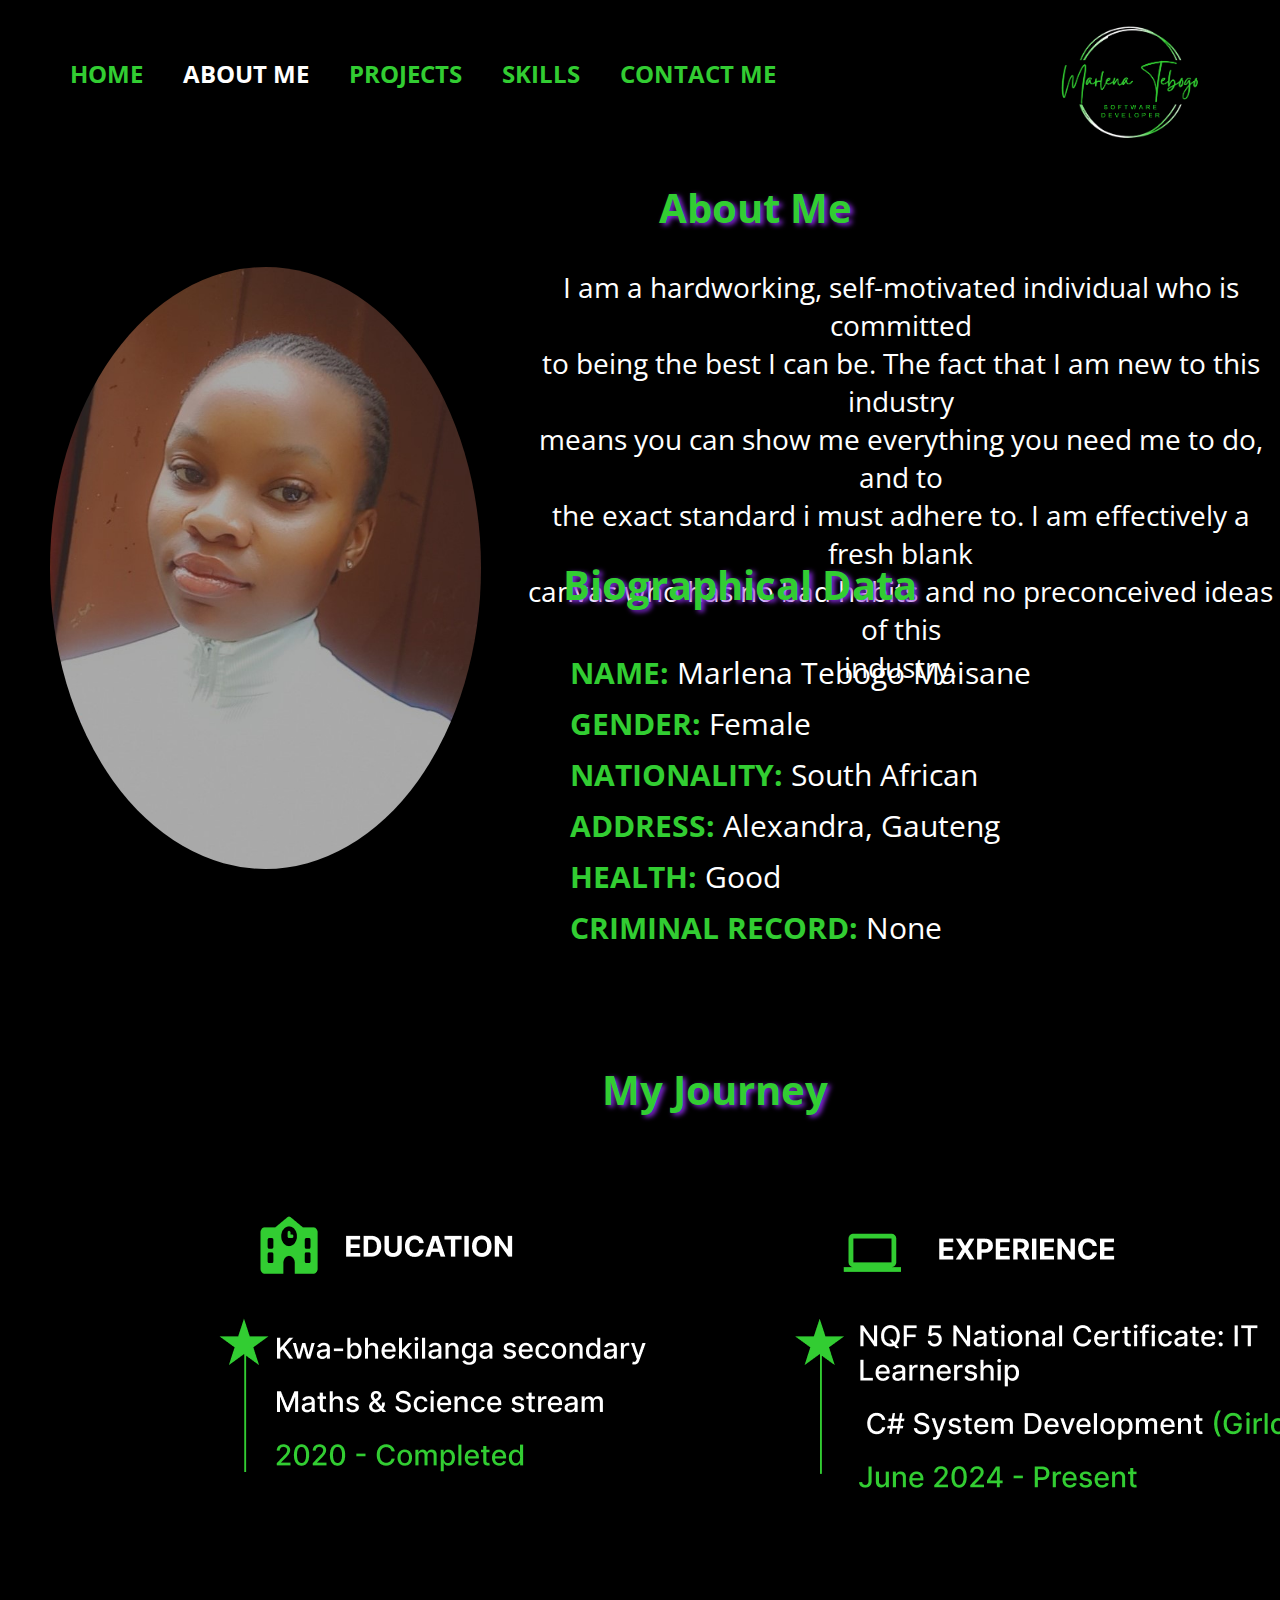
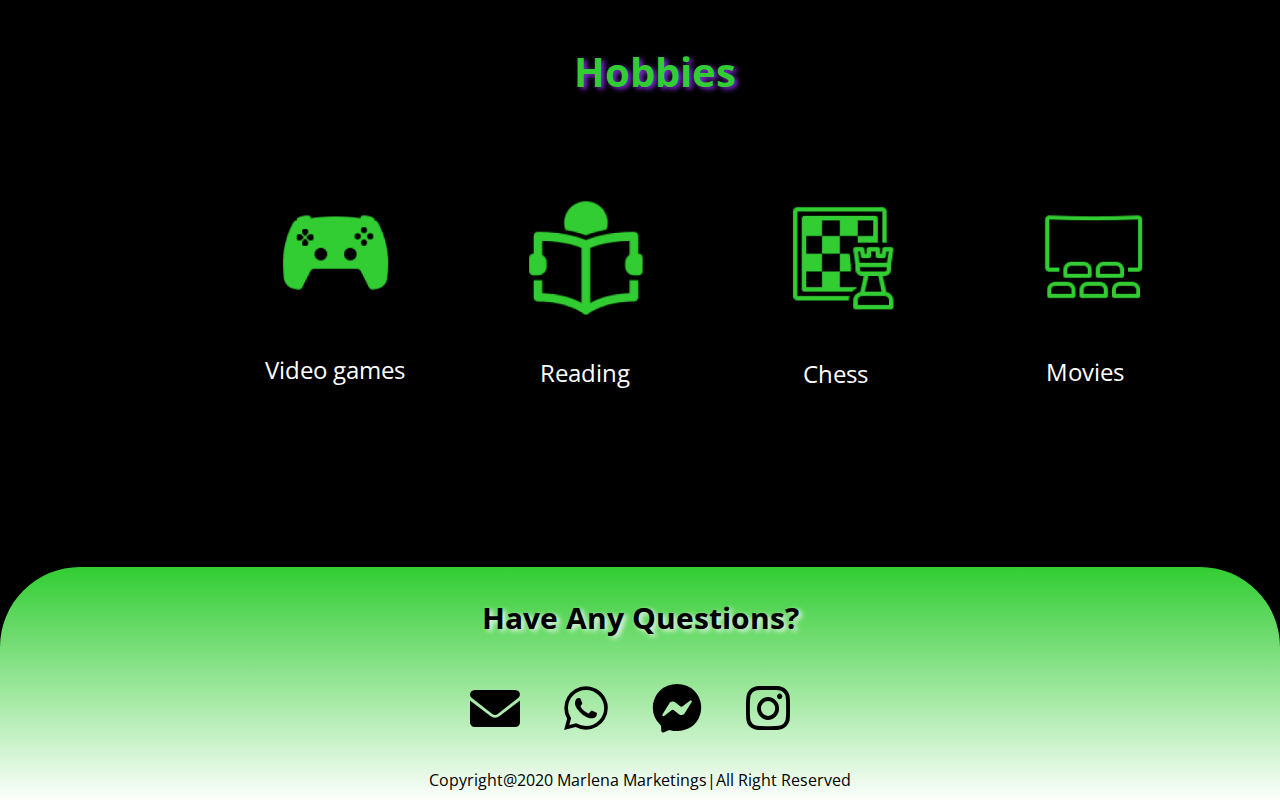
<file: AboutMe.html>
<!DOCTYPE html>
<html lang="en">    
    <head>
        <title>AboutMe</title>
        <meta charset="UTF-8">
        <meta name="viewport" content="width=device-width, initial-scale=1.0">
        <link rel="preconnect" href="https://fonts.googleapis.com">
        <link rel="preconnect" href="https://fonts.gstatic.com" crossorigin>
        <link href="https://fonts.googleapis.com/css2?family=Montserrat:ital,wght@0,100..900;1,100..900&family=Open+Sans:ital,wght@0,300..800;1,300..800&display=swap" rel="stylesheet">
        <link rel="stylesheet" href="PortfolioStyling.css">
        <link rel="stylesheet" href="https://cdnjs.cloudflare.com/ajax/libs/font-awesome/6.0.0/css/all.min.css">
        <link rel="stylesheet" href="WeatherAndLocation.html">
    </head>
    <body>
        <header class="header">
            <div class="navigation">
                <a href="index.html">HOME</a> 
                <a class="active" href="AboutMe.html">ABOUT ME</a> 
                <a href="Projects.html">PROJECTS</a> 
                <a href="Skills.html">SKILLS</a>
                <a href="ContactMe.html">CONTACT ME</a>
            </div>
            <div class="logo">
                <img class="pic1" src="MyLogo1 - Copy.png" alt="Mylogo">
            </div>
        </header>
        <section class="about-me">
            <img class="profile-pic" src="Tebogo2.jpg" alt="Profile Picture">
            <div class="about-content">
                <h2>About Me</h2>
                <p>I am a hardworking, self-motivated individual who is committed<br> to
                    being the best I can be. The fact that I am new to this industry<br>
                    means you can show me everything you need me to do, and to<br> the
                    exact standard i must adhere to. I am effectively a fresh blank<br>
                    canvas who has no bad habits and no preconceived ideas of this<br>
                    industry.
                </p>
            </div>
        </section>
        <br>
        <br>
        <br>
        <br>
        <section class="biographical-data">
            <h3>Biographical Data</h3>
            <li><b class="name2" >NAME:</b> Marlena Tebogo Maisane</li>
            <li><b class="name2" >GENDER:</b> Female</li>
            <li><b class="name2" >NATIONALITY:</b> South African</li>
            <li><b class="name2" >ADDRESS:</b> Alexandra, Gauteng</li>
            <li><b class="name2" >HEALTH:</b> Good</li>
            <li><b class="name2" >CRIMINAL RECORD:</b> None</li>
        </section>
        <br>
        <br>
        <section class="journey">
            <h3>My Journey</h3>
            <img class="education" src="edu.png" alt="education">
        </section>
        <br>
        <br>
        <section class="hobbies">
            <h3>Hobbies</h3>
            <div class="hobbies-icons">
                <div class="hobby">
                    <img src="games.png" alt="Video Games">
                    <p>Video games</p>
                </div>
                <div class="hobby">
                    <img src="reading2.png" alt="Reading">
                    <p>Reading</p>
                </div>
                <div class="hobby">
                    <img src="chess2.png" alt="Chess">
                    <p>Chess</p>
                </div>
                <div class="hobby">
                    <img src="movies2.png" alt="Movies">
                    <p>Movies</p>
                </div>
            </div>
        </section>
        <br>
        <br>
        <br>
        <br>
        <footer id="grad1">
            <section class="contact-info">
                <h2>Have Any Questions?</h2>
                <div class="footcons">
                    <a href="https://mail.google.com/mail/u/0/#inbox?compose=GTvVlcSKjsqjFXjtMFTSMpwhFhQVNNfxsRsQhjHgKrjqthfChtZLskmHqXbVZDKsPjxfZVvnrGMxH"><i class="fa-solid fa-envelope"></i></a>
                    <a href="https://chat.whatsapp.com/Ix8FrqvuGKVEmQ78Vb2wtZ"><i class="fa-brands fa-whatsapp" style="color: black; font-size: 50px;"></i></a>
                    <a href="https://web.facebook.com/profile.php?id=100086378544286"><i class="fa-brands fa-facebook-messenger" style="color: black; font-size: 50px;"></i></a>
                    <a href="https://www.instagram.com/marlinatebogo?igsh=YzgzYzEwbnVyOXR5"><i class="fa-brands fa-instagram" style="color: black; font-size: 50px;"></i></a>
                </div>
            </section>
            <p class="last">Copyright@2020 Marlena Marketings|All Right Reserved</p><br>
        </footer>
    </body>
</html>
</file>
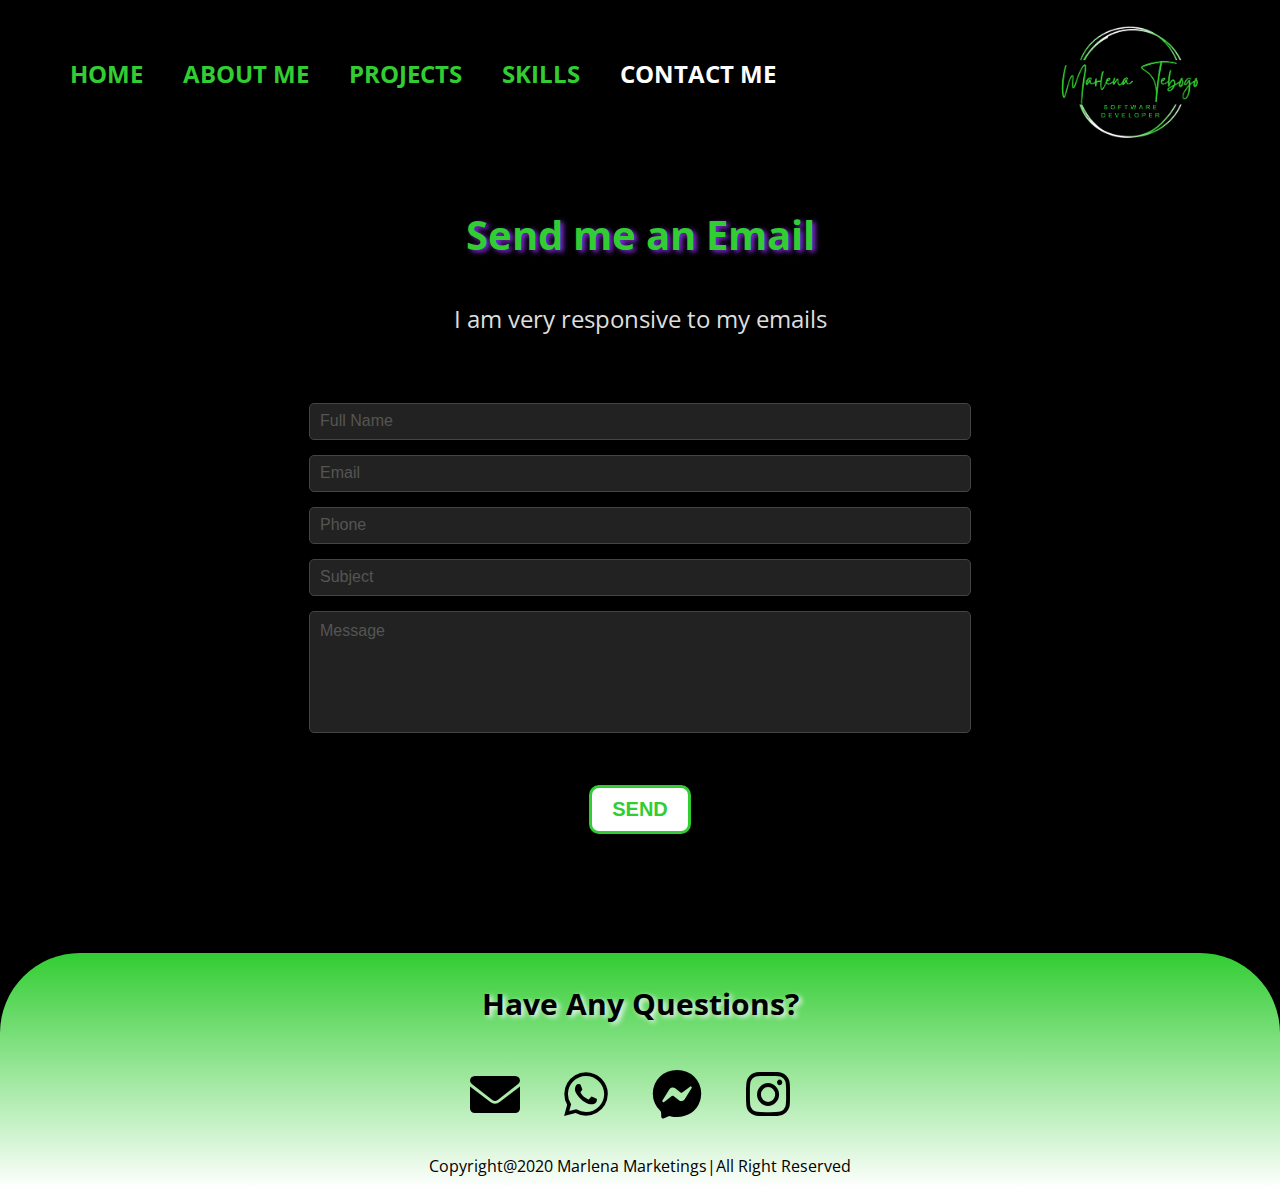
<file: ContactMe.html>
<!DOCTYPE html>
<html lang="en">    
    <head>
        <title>ContactMe</title>
        <meta charset="UTF-8">
        <meta name="viewport" content="width=device-width, initial-scale=1.0">
        <link rel="preconnect" href="https://fonts.googleapis.com">
        <link rel="preconnect" href="https://fonts.gstatic.com" crossorigin>
        <link href="https://fonts.googleapis.com/css2?family=Montserrat:ital,wght@0,100..900;1,100..900&family=Open+Sans:ital,wght@0,300..800;1,300..800&display=swap" rel="stylesheet">
        <link rel="stylesheet" href="PortfolioStyling.css">
        <link rel="stylesheet" href="https://cdnjs.cloudflare.com/ajax/libs/font-awesome/6.0.0/css/all.min.css">
    </head>
    <body>
        <header class="header">
            <div class="navigation">
                <a href="index.html">HOME</a> 
                <a href="AboutMe.html">ABOUT ME</a> 
                <a href="Projects.html">PROJECTS</a> 
                <a href="Skills.html">SKILLS</a>
                <a class="active" href="ContactMe.html">CONTACT ME</a>
            </div>
            <div class="logo">
                <img class="pic1" src="MyLogo1 - Copy.png" alt="Mylogo">
            </div>
        </header>
        <main>
            <section class="contact-form">
                <h3>Send me an Email</h3>
                <p>I am very responsive to my emails</p>
                <br>
                <br>
                <form action="Thankyoupage.html">
                    <input type="text" name="name" placeholder="Full Name" required>
                    <input type="email" name="email" placeholder="Email" required>
                    <input type="tel" name="phone" placeholder="Phone" required>
                    <input type="text" name="subject" placeholder="Subject" required>
                    <textarea name="message" placeholder="Message" required></textarea>
                    <br>
                    <button type="submit">SEND</button>
                </form>
            </section>
        </main>
        <br>
        <br>
        <footer id="grad1">
            <section class="contact-info">
                <h2>Have Any Questions?</h2>
                <div class="footcons">
                    <a href="https://mail.google.com/mail/u/0/#inbox?compose=GTvVlcSKjsqjFXjtMFTSMpwhFhQVNNfxsRsQhjHgKrjqthfChtZLskmHqXbVZDKsPjxfZVvnrGMxH"><i class="fa-solid fa-envelope"></i></a>
                    <a href="https://chat.whatsapp.com/Ix8FrqvuGKVEmQ78Vb2wtZ"><i class="fa-brands fa-whatsapp" style="color: black; font-size: 50px;"></i></a>
                    <a href="https://web.facebook.com/profile.php?id=100086378544286"><i class="fa-brands fa-facebook-messenger" style="color: black; font-size: 50px;"></i></a>
                    <a href="https://www.instagram.com/marlinatebogo?igsh=YzgzYzEwbnVyOXR5"><i class="fa-brands fa-instagram" style="color: black; font-size: 50px;"></i></a>
                </div>
            </section>
            <p class="last">Copyright@2020 Marlena Marketings|All Right Reserved</p><br>
        </footer>
    </body>
</html>
</file>
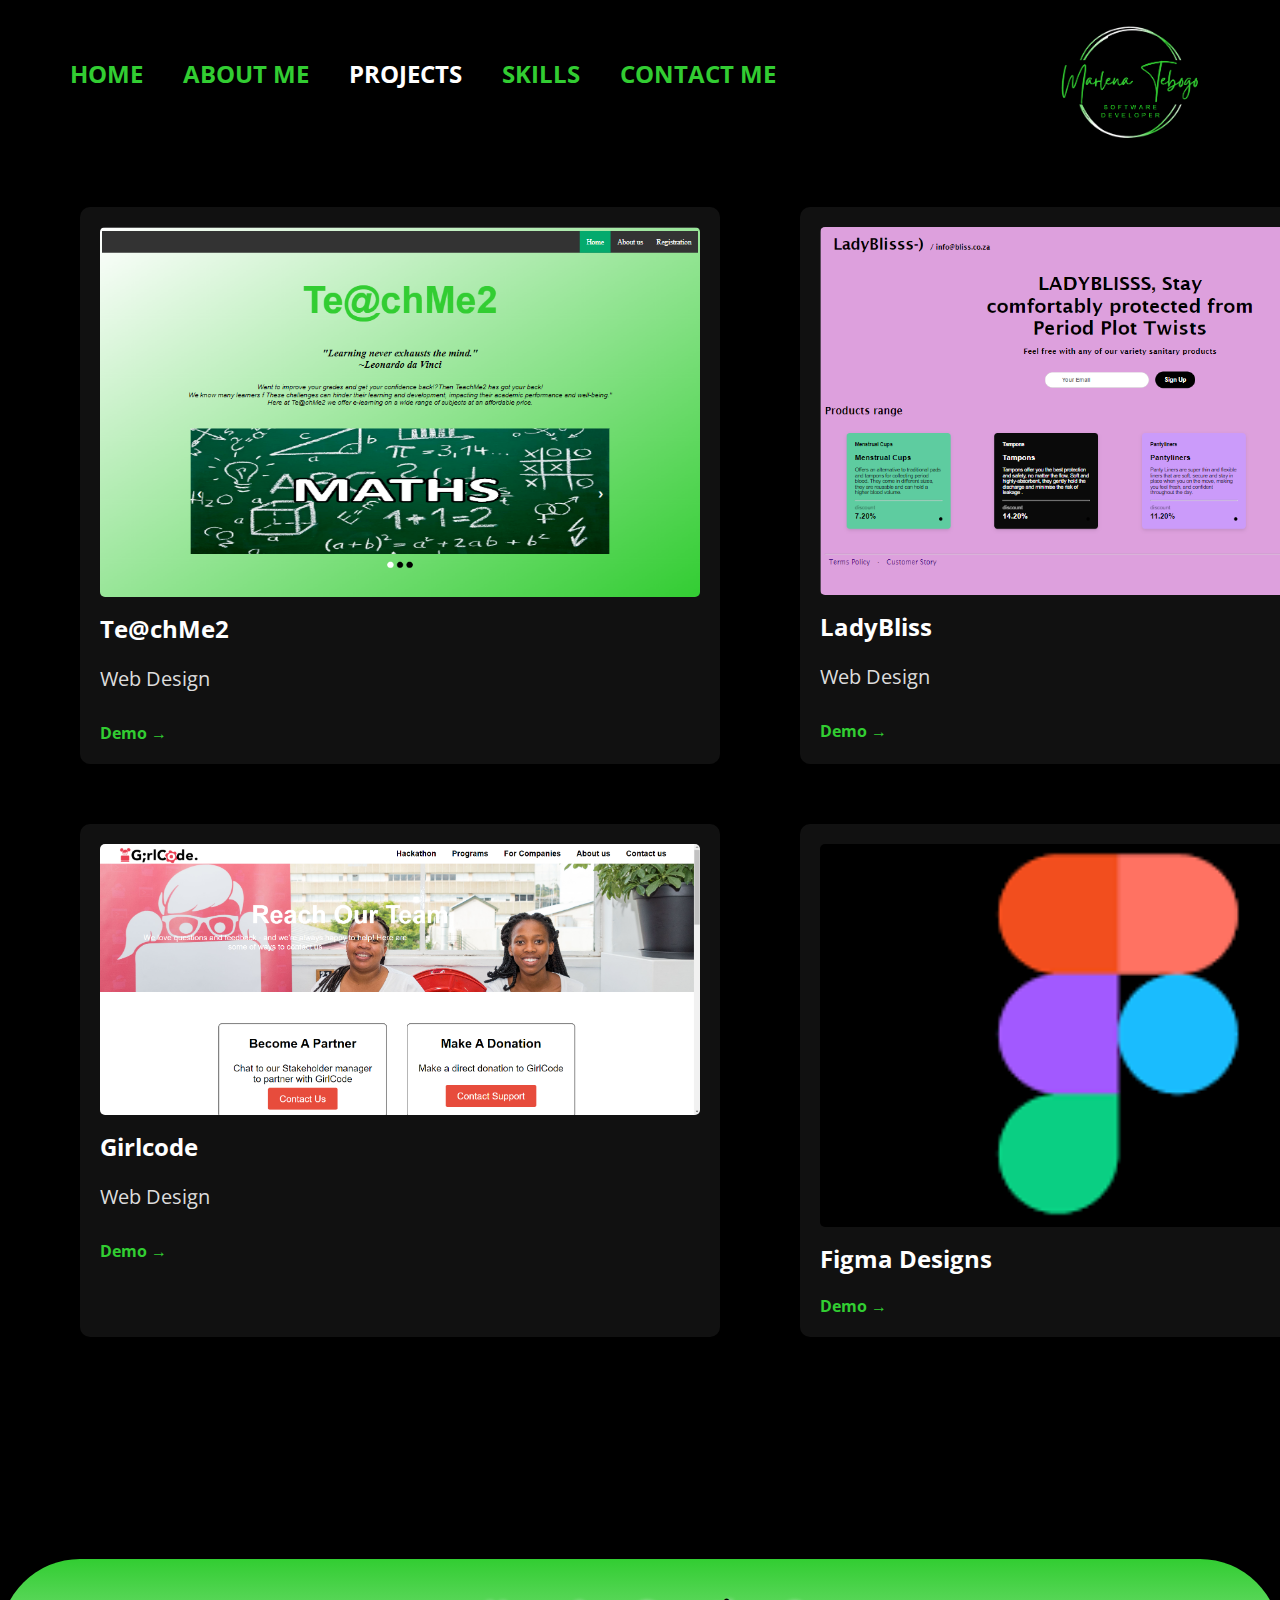
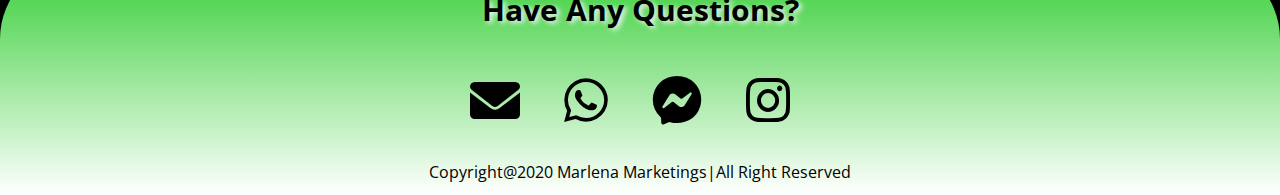
<file: Projects.html>
<!DOCTYPE html>
<html lang="en">    
    <head>
        <title>Projects</title>
        <meta charset="UTF-8">
        <meta name="viewport" content="width=device-width, initial-scale=1.0">
        <link rel="preconnect" href="https://fonts.googleapis.com">
        <link rel="preconnect" href="https://fonts.gstatic.com" crossorigin>
        <link href="https://fonts.googleapis.com/css2?family=Montserrat:ital,wght@0,100..900;1,100..900&family=Open+Sans:ital,wght@0,300..800;1,300..800&display=swap" rel="stylesheet">
        <link rel="stylesheet" href="PortfolioStyling.css">
        <link rel="stylesheet" href="https://cdnjs.cloudflare.com/ajax/libs/font-awesome/6.0.0/css/all.min.css">
    </head>
    <body>
        <header class="header">
            <div class="navigation">
                <a href="index.html">HOME</a> 
                <a href="AboutMe.html">ABOUT ME</a> 
                <a class="active" href="Projects.html">PROJECTS</a> 
                <a href="Skills.html">SKILLS</a>
                <a href="ContactMe.html">CONTACT ME</a>
            </div>
            <div class="logo">
                <img class="pic1" src="MyLogo1 - Copy.png" alt="Mylogo">
            </div>
        </header>
        <section class="projects">
            <div class="project">
                <img class="p1" src="teach.png" alt="Project 1">
                <h3>Te@chMe2</h3>
                <p>Web Design</p>
                <a href="https://t-bash.github.io/TeachMe2/" class="demo-link">Demo →</a>
            </div>
            <div class="project">
                <img class="p2" src="life.png" alt="Project 2">
                <h3>LadyBliss</h3>
                <p>Web Design</p>
                <a href="https://yolandalimani.github.io/life_planning/index.html" class="demo-link">Demo →</a>
            </div>
        </section>
        <section class="projects">
           <div class="project">
                <img class="p3" src="code.png" alt="Project 3">
                <h3>Girlcode</h3>
                <p>Web Design</p>
                <a href="https://yolandalimani.github.io/girlcode-website/" class="demo-link">Demo →</a>
            </div>
            <div class="project">
                <img class="p4" src="figma2.png" alt="figma">
                <h3>Figma Designs</h3>
                <a href="https://www.figma.com/design/VTXqFPZSFKg1lUftJ4pD25/Ladybliss?node-id=0-1&t=9TH1dvsPvSpW0lwA-1" class="demo-link">Demo →</a>
            </div>
        </section>
        <br>
        <br>
        <br>
        <br>
        <br>
        <br>
        <br>
        <br>
        <br>
        <footer id="grad1">
            <section class="contact-info">
                <h2>Have Any Questions?</h2>
                <div class="footcons">
                    <a href="https://mail.google.com/mail/u/0/#inbox?compose=GTvVlcSKjsqjFXjtMFTSMpwhFhQVNNfxsRsQhjHgKrjqthfChtZLskmHqXbVZDKsPjxfZVvnrGMxH"><i class="fa-solid fa-envelope"></i></a>
                    <a href="https://chat.whatsapp.com/Ix8FrqvuGKVEmQ78Vb2wtZ"><i class="fa-brands fa-whatsapp" style="color: black; font-size: 50px;"></i></a>
                    <a href="https://web.facebook.com/profile.php?id=100086378544286"><i class="fa-brands fa-facebook-messenger" style="color: black; font-size: 50px;"></i></a>
                    <a href="https://www.instagram.com/marlinatebogo?igsh=YzgzYzEwbnVyOXR5"><i class="fa-brands fa-instagram" style="color: black; font-size: 50px;"></i></a>
                </div>
            </section>
            <p class="last">Copyright@2020 Marlena Marketings|All Right Reserved</p><br>
        </footer>
    </body>
</html>
</file>
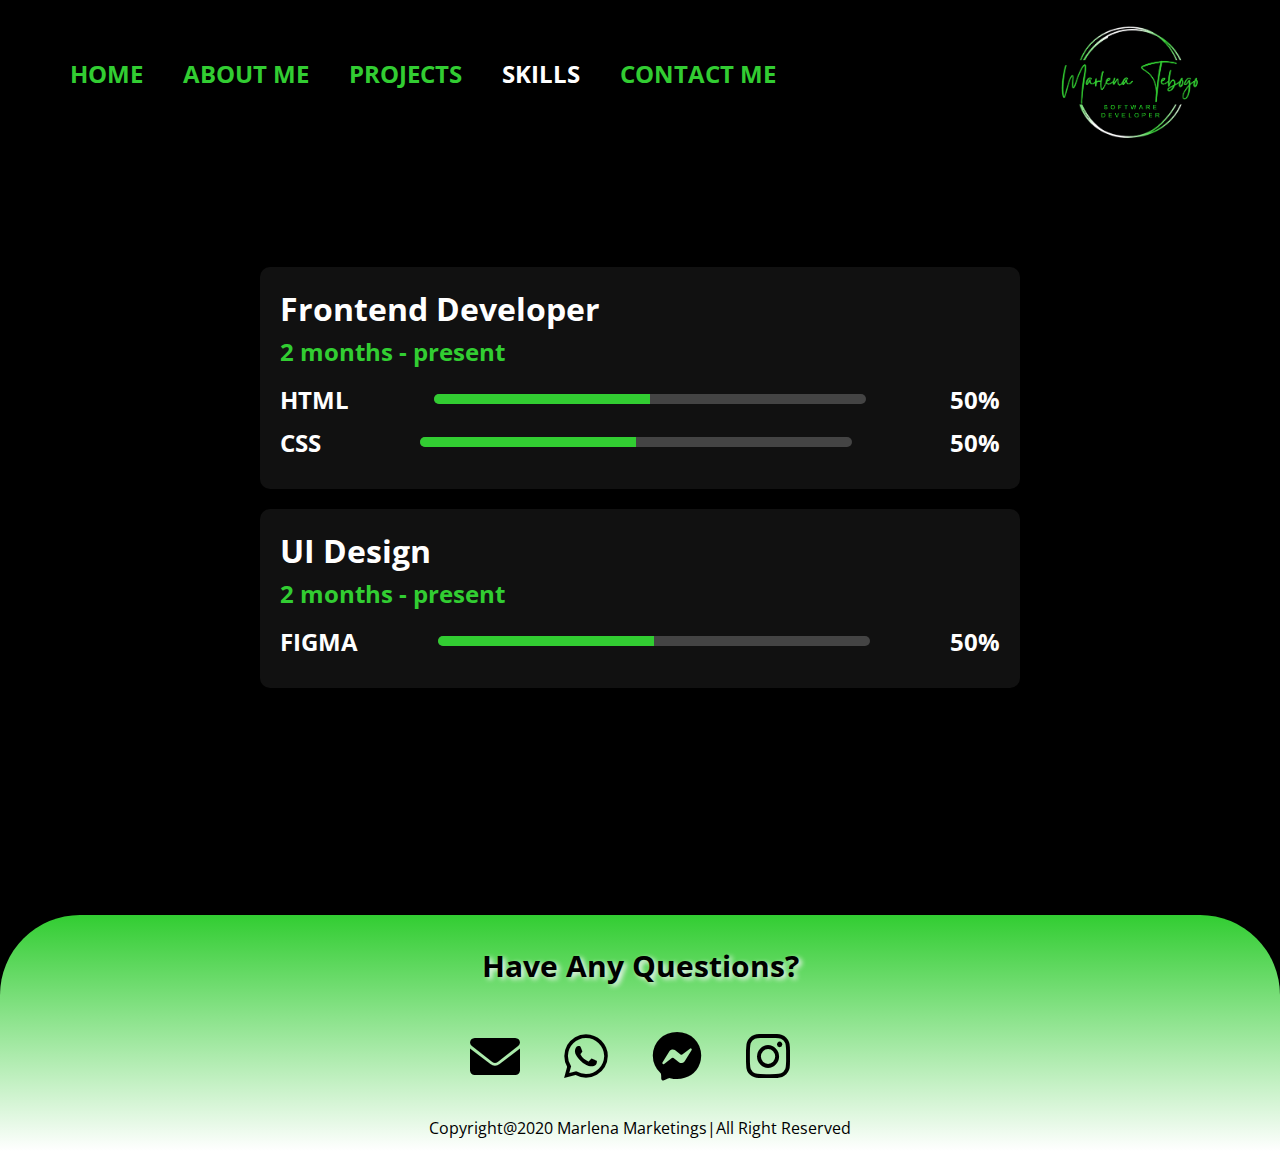
<file: Skills.html>
<!DOCTYPE html>
<html lang="en">    
    <head>
        <title>Skills</title>
        <meta charset="UTF-8">
        <meta name="viewport" content="width=device-width, initial-scale=1.0">
        <link rel="preconnect" href="https://fonts.googleapis.com">
        <link rel="preconnect" href="https://fonts.gstatic.com" crossorigin>
        <link href="https://fonts.googleapis.com/css2?family=Montserrat:ital,wght@0,100..900;1,100..900&family=Open+Sans:ital,wght@0,300..800;1,300..800&display=swap" rel="stylesheet">
        <link rel="stylesheet" href="PortfolioStyling.css">
        <link rel="stylesheet" href="https://cdnjs.cloudflare.com/ajax/libs/font-awesome/6.0.0/css/all.min.css">
    </head>
    <body>
        <header class="header">
            <div class="navigation">
                <a href="index.html">HOME</a> 
                <a href="AboutMe.html">ABOUT ME</a> 
                <a href="Projects.html">PROJECTS</a> 
                <a class="active" href="Skills.html">SKILLS</a>
                <a href="ContactMe.html">CONTACT ME</a>
            </div>
            <div class="logo">
                <img class="pic1" src="MyLogo1 - Copy.png" alt="Mylogo">
            </div>
        </header>
        <main>
            <section class="skills">
                <div class="skill">
                    <h3>Frontend Developer</h3>
                    <p>2 months - present</p>
                    <div class="skill-bar">
                        <span>HTML</span>
                        <div class="bar">
                            <div class="progress" style="width: 50%;"></div>
                        </div>
                        <span>50%</span>
                    </div>
                    <div class="skill-bar">
                        <span>CSS</span>
                        <div class="bar">
                            <div class="progress" style="width: 50%;"></div>
                        </div>
                        <span>50%</span>
                    </div>
                </div>

                <div class="skill">
                    <h3>UI Design</h3>
                    <p>2 months - present</p>
                    <div class="skill-bar">
                        <span>FIGMA</span>
                        <div class="bar">
                            <div class="progress" style="width: 50%;"></div>
                        </div>
                        <span>50%</span>
                    </div>
                </div>
            </section>
        </main>
        <br>
        <br>
        <br>
        <br>
        <br>
        <br>
        <footer id="grad1">
            <section class="contact-info">
                <h2>Have Any Questions?</h2>
                <div class="footcons">
                    <a href="https://mail.google.com/mail/u/0/#inbox?compose=GTvVlcSKjsqjFXjtMFTSMpwhFhQVNNfxsRsQhjHgKrjqthfChtZLskmHqXbVZDKsPjxfZVvnrGMxH"><i class="fa-solid fa-envelope"></i></a>
                    <a href="https://chat.whatsapp.com/Ix8FrqvuGKVEmQ78Vb2wtZ"><i class="fa-brands fa-whatsapp" style="color: black; font-size: 50px;"></i></a>
                    <a href="https://web.facebook.com/profile.php?id=100086378544286"><i class="fa-brands fa-facebook-messenger" style="color: black; font-size: 50px;"></i></a>
                    <a href="https://www.instagram.com/marlinatebogo?igsh=YzgzYzEwbnVyOXR5"><i class="fa-brands fa-instagram" style="color: black; font-size: 50px;"></i></a>
                </div>
            </section>
            <p class="last">Copyright@2020 Marlena Marketings|All Right Reserved</p><br>
        </footer>
    </body>
</html>
</file>
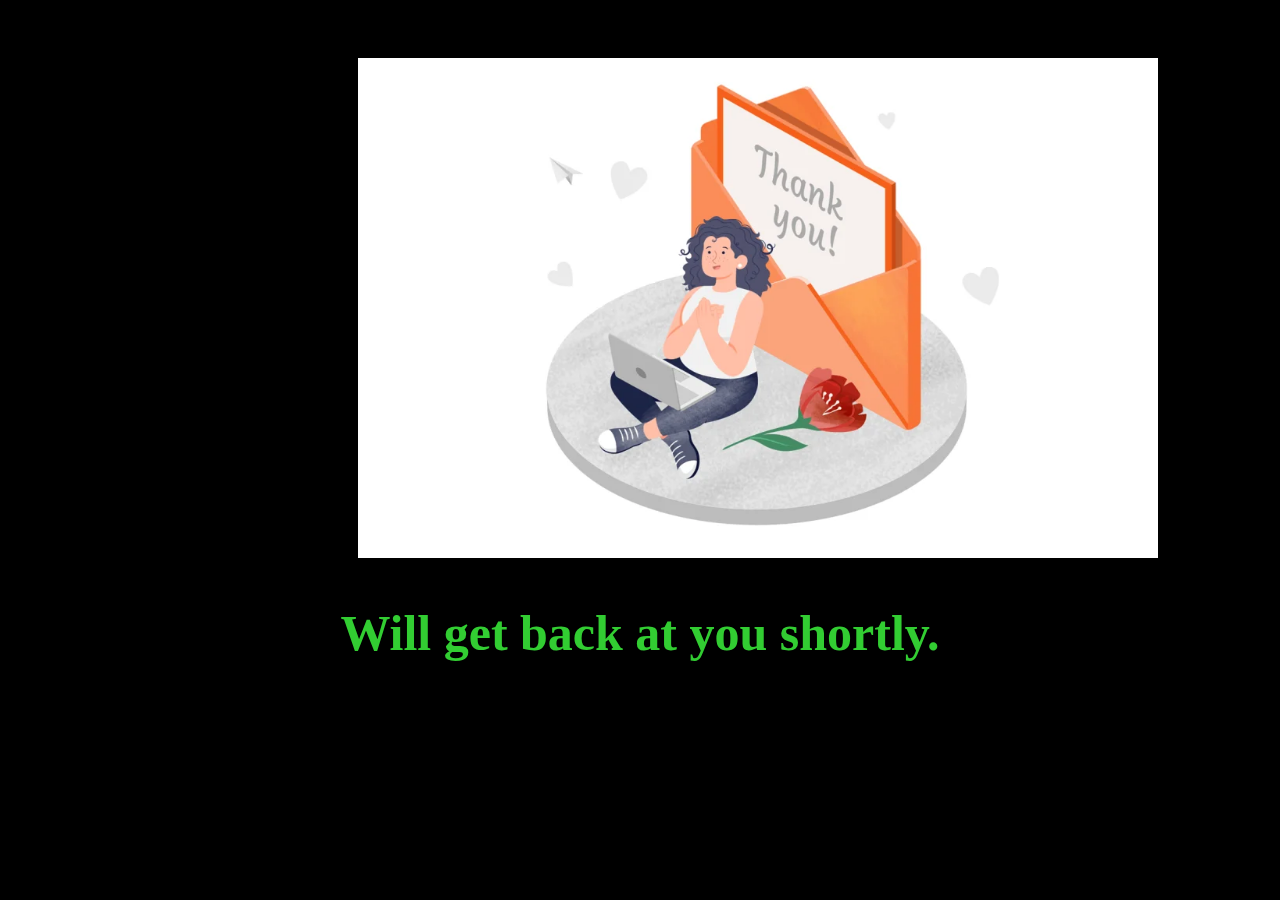
<file: Thankyoupage.html>
<!DOCTYPE html>
<html lang="en">    
    <head>
        <title>Thankyoupage</title>
        <meta charset="UTF-8">
        <meta name="viewport" content="width=device-width, initial-scale=1.0">
        <link rel="preconnect" href="https://fonts.googleapis.com">
        <link rel="preconnect" href="https://fonts.gstatic.com" crossorigin>
        <link href="https://fonts.googleapis.com/css2?family=Montserrat:ital,wght@0,100..900;1,100..900&family=Open+Sans:ital,wght@0,300..800;1,300..800&display=swap" rel="stylesheet">
        <style>
        body{
            background-color: black;
            overflow: hidden;
        }
        h2{
            color: limegreen;
            font-weight: bolder;
            text-align: center;
            font-size: 50px;
        }
        .picc{
            width: 800px;
            height: 500px;
            padding-left: 350px;
            padding-top: 50px;
        }
        </style>
    </head>
    <body>
        <section class="sub">
            <img class="picc" src="thanks.webp" alt="thanks">
            <h2>Will get back at you shortly.</h2>
        </section>
    </body>
</html>
</file>
<file: PortfolioStyling.css>
body{
    margin: 0;
    padding: 0;
    /*font-family: Arial, sans-serif;*/
    font-family: "Open Sans", sans-serif;
    font-optical-sizing: auto;
    font-style: normal;
    font-variation-settings:
      "wdth" 100;
     color: white;
    background-color: black;
    overflow-y: scroll; 
    /*overflow-x: hidden;*/
    cursor: all-scroll;
}

/*styling the header section oF ALL PAGES*/
.header{
    display: flex;
    justify-content: space-between;
    align-items: center;
    padding: 0 50px;
    font-family: "Open Sans", sans-serif;
    font-optical-sizing: auto;
    font-style: normal;
    font-variation-settings:
      "wdth" 100;
}
.pic1{
    width: 200px;
    padding-top: 20px;
}
.navigation{
    display: flex;
}
.navigation a {
    display: block;
    color:limegreen ;
    text-align: center;
    padding: 14px 20px;
    text-decoration: none;
    font-weight: bold;
    font-size: 24px;
}
.navigation a:hover {
    color:white ;
}
.navigation a.active {
    color:white;
}


/*HOME PAGE STYLING*/
/*STYLING THE INTRO SECTION*/
.intro{
    display: flex;
    justify-content: space-between;
    align-items: center;
    text-align: left;
    width: 14-0px;
    font-family: "Open Sans", sans-serif;
    font-weight: bold;
    font-optical-sizing: auto;
    font-style: normal;
    font-variation-settings:
      "wdth" 100;
}
.meintro{
    padding: 0px 150px;
    margin-left: -100px;

}
.meintro h1 {
    font-size: 64px;
    color: white;
    margin-left: -100px;
}
.name{
    color: limegreen;
}
.meintro h5 {
    font-size: 32px;
    color: white;
    margin-left: -100px;
}
.meintro p {
    font-size: 24px;
    color: white;
    font-weight: lighter;
    margin-left: -100px;
}
.icons{
    margin-left: -100px;
}
.fa-brands {
    padding: 20px;
    font-size: 40px;
    color: limegreen;
}
.hire-me{
    color: limegreen;
    font-size: 24px;
    background-color: black;
    border-radius: 50px;
    width: 150px;
    height: 58px;
    margin-left: -70px;
    font-family: "Open Sans", sans-serif;
    font-optical-sizing: auto;
    font-style: normal;
    font-variation-settings:
      "wdth" 100;

}
.hire-me a{
    text-decoration: none;
    color: limegreen;
}
button:hover a {
    color: black;
    background-color: white;
}

.myphoto{
    border-radius: 50%;
    width: 537px;
    padding-left: 55px;
    padding-top: 120px;
}


/*ABOUT ME PAGE*/

.about-me {
    margin-bottom: 30px;
    display: flex;
    padding-top: 120px;
    padding-left: 50px;
}

.profile-pic {
    border-radius: 50%;
    width: 451px;
    height: 602px;
}

.about-content {
    margin-top: -120px;
    text-align: center;
}
.about-content h2{
    font-size: 40px;
    font-weight: bolder;
    color: limegreen;
    text-align: center;
    text-shadow: 3px 2px 5px blueviolet;
    margin-left: -250px;
}
.about-content p {
    font-size: 28px;
    padding-left: 40px;
}
.biographical-data {
    margin-bottom: 30px;
    padding-left: 200px;
    margin-top: -470px;
}
.biographical-data h3 {
    font-size: 40px;
    font-weight: bolder;
    color: limegreen;
    text-align: center;
    /*padding-left: 0px;*/
    text-shadow: 3px 2px 5px blueviolet;
}
.biographical-data li {
    margin-bottom: 10px;
    font-size: 30px;
    list-style-type: none;
    padding-left: 370px;
}
.name2{
    color: limegreen;
}
.journey {
    margin-bottom: 30px;
    text-align: center;
}
.journey h3 {
    font-size: 40px;
    font-weight: bolder;
    color:limegreen;
    text-shadow: 3px 2px 5px blueviolet;
    padding-left: 150px;
}
.journey-content {
    display: flex;
    justify-content: space-around;
    text-align: left;
    font-size: 24px;
}


.education{
    padding-left: 150px;
}
.hobbies {
    margin-bottom: 30px;
    text-align: center;
    padding-left: 30px;
}
.hobbies h3{
    font-size: 40px;
    font-weight: bolder;
    color: limegreen;
    text-shadow: 3px 2px 5px blueviolet;
}
.hobbies-icons {
    display: flex;
    padding-top: 50px;
    gap: 80px;
    padding-left: 220px;
}

.hobby {
    text-align: center;
    margin: 10px;
}
.hobby p{
    font-size: 24px;
}
.hobby img {
    width: 150px;
    /*height: 180px;*/
    margin-bottom: 10px;
}

/*PROJECTS PAGE*/
.projects {
    display: flex;
    gap: 80px;
    /*padding: 20px;*/
    width: 700px;
    padding-left: 80px;
    padding-top: 60px;
}

.project {
    background-color: #111;
    padding: 20px;
    border-radius: 10px;
    align-items: center;
}
.project img {
    /*width: 100%;*/
    border-radius: 5px;
    width: 600px;
    height: auto;
}

.project h3 {
    margin: 10px 0;
    color: #fff;
    font-size: 24px;
}

.project p {
    color: #ddd;
    font-size: 20px;
}

.demo-link {
    text-decoration: none;
    color:limegreen;
    font-weight: bold;
    display: inline-block;
    margin-top: 10px;
}

.demo-link:hover {
    text-decoration: underline;
}

.up{
    text-decoration: none;
    font-size: 50px;
    color: black;
}
/*SKILLS PAGE*/
main {
    padding-top: 100px;
    padding-bottom: 50px;
    max-width: 800px;
    margin: 0 auto;
}

.skills {
    display: grid;
    gap: 20px;
    padding: 20px;
}

.skill {
    background-color: #111;
    padding: 20px;
    border-radius: 10px;
}

.skill h3 {
    margin: 0;
    color: #fff;
    font-size: 32px;
}

.skill p {
    margin: 5px 0 15px;
    color: limegreen;
    font-size: 24px;
    font-weight: bold;
}

.skill-bar {
    display: flex;
    align-items: center;
    justify-content: space-between;
    margin-bottom: 10px;
}

.skill-bar .bar {
    background-color: #444;
    width: 60%;
    height: 10px;
    border-radius: 5px;
    overflow: hidden;
    margin: 0 10px;
}
span{
    font-size: 24px;
    font-weight: bold;
}
.skill-bar .progress {
    background-color: limegreen;
    height: 100%;
}

.up{
    text-decoration: none;
    font-size: 50px;
    color: black;
}


/*CONTACT ME PAGE*/
/* Reuse the styles from previous pages for consistency */

.find{
    margin-left: -50px;
}

.contact-form {
    margin-top: -80px;
}

.contact-form h3 {
    font-size: 40px;
    font-weight: bolder;
    color: limegreen;
    text-align: center;
    text-shadow: 3px 2px 5px blueviolet;
}

.contact-form p {
    color: #ddd;
    text-align: center;
    font-size: 24px;
}

form {
    display: flex;
    flex-direction: column;
    align-items: center;
    gap: 15px;
}

input, textarea {
    width: 80%;
    padding: 10px;
    border: 1px solid #444;
    border-radius: 5px;
    background-color: #222;
    color: #fff;
}
::placeholder{
    color: #555552;
    font-family: Arial, Helvetica, sans-serif;
    font-size: 16px;
}
textarea {
    height: 100px;
    resize: none;
}

button {
    padding: 10px 20px;
    background-color:white;
    color:limegreen;
    border: solid;
    border-radius: 10px;
    font-weight: bold;
    font-size: 20px;
    cursor: pointer;
}

button:hover {
    color: black;
    background-color: white;
}
#grad1{
    height: auto;
    text-align: right;
    border-top-left-radius: 80px;
    border-top-right-radius: 80px;
    background-image: linear-gradient(limegreen, white);
}
.contact-info h2 {
    font-size: 30px;
    font-weight: bolder;
    color: black;
    /*padding-left: 60px;*/
    padding-top: 30px;
    text-align: center;
    text-shadow: 3px 2px 5px whitesmoke;
}
.last{
    font-size: 16px;
    color: black;
    text-align: center;
    margin-bottom: -10px;
    padding-top: 50px;
}
.footcons{
    text-align: center;
    margin-bottom: -50px;
}
.fa-solid{
    color: black;
    padding-right: 20px;
    font-size: 50px;
}
</file>
